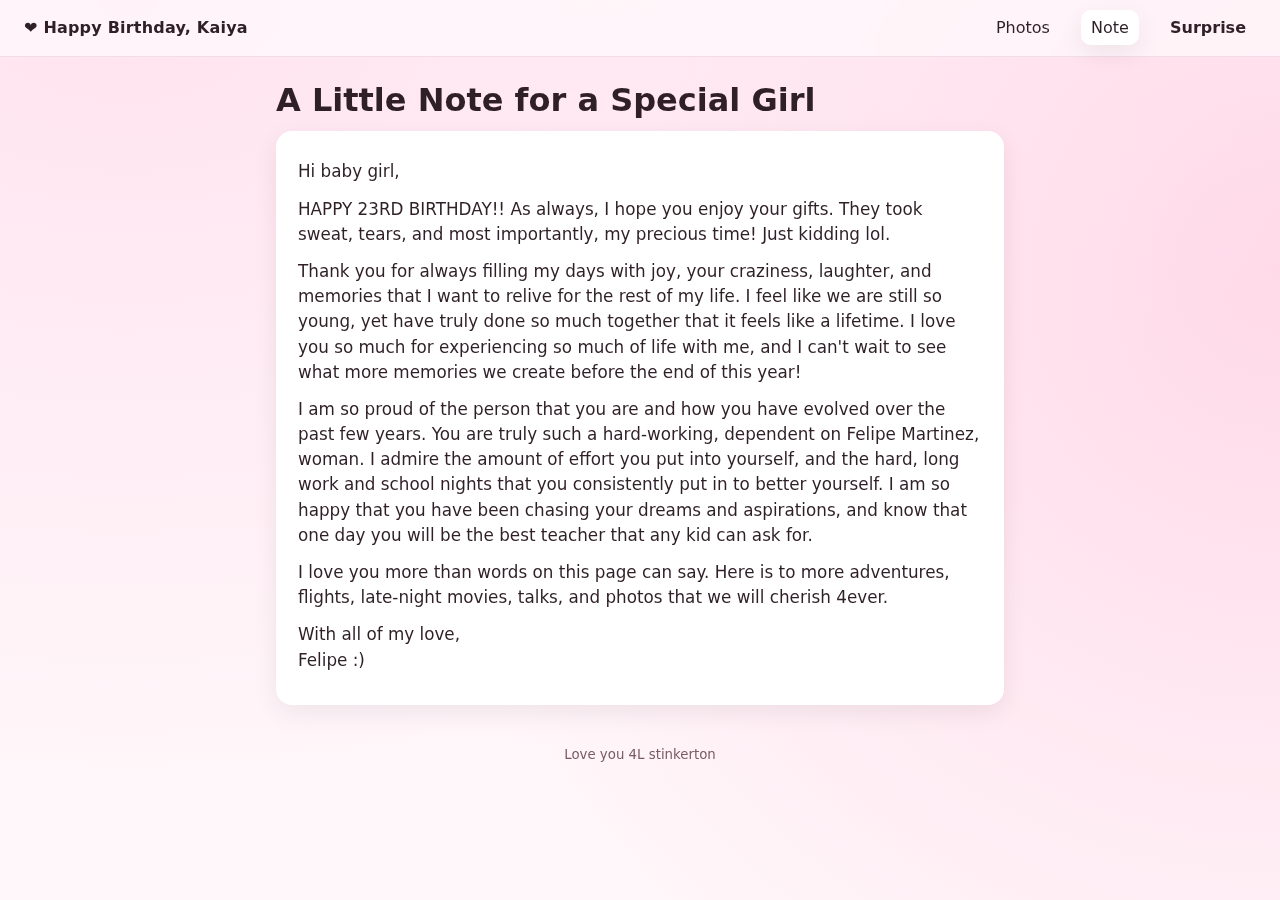
<file: note.html>
<!DOCTYPE html>
<html lang="en">
  <head>
    <meta charset="utf-8" />
    <meta name="viewport" content="width=device-width, initial-scale=1" />
    <title>A Note for Kaiya</title>
    <link rel="stylesheet" href="assets/css/styles.css" />
  </head>
  <body>
    <header class="site-header">
      <a class="brand" href="index.html">❤ Happy Birthday, Kaiya</a>
      <nav class="nav">
        <a href="photos.html">Photos</a>
        <a class="active" href="note.html">Note</a>
        <a class="gift-link" href="gift.html">Surprise</a>
      </nav>
    </header>

    <main class="container narrow">
      <h1>A Little Note for a Special Girl </h1>
      <article class="note">
        <p>Hi baby girl,</p>
        <p>HAPPY 23RD BIRTHDAY!! As always, I hope you enjoy your gifts. They took sweat, tears, and most importantly, my precious time! Just kidding lol.</p>
        <p>Thank you for always filling my days with joy, your craziness, laughter, and memories that I want to relive for the rest of my life. I feel like we are still so young, yet have truly done so much together that it feels like a lifetime. I love you so much for experiencing so much of life with me, and I can't wait to see what more memories we create before the end of this year!</p>
        <p>I am so proud of the person that you are and how you have evolved over the past few years. You are truly such a hard-working, dependent on Felipe Martinez, woman. I admire the amount of effort you put into yourself, and the hard, long work and school nights that you consistently put in to better yourself. I am so happy that you have been chasing your dreams and aspirations, and know that one day you will be the best teacher that any kid can ask for.</p>
        <p>I love you more than words on this page can say. Here is to more adventures, flights, late-night movies, talks, and photos that we will cherish 4ever.</p>
        <p>With all of my love,<br>Felipe :)</p>
        
      </article>
    </main>

    <footer class="site-footer">
      <small>Love you 4L stinkerton</small>
    </footer>
  </body>
  </html>
</file>
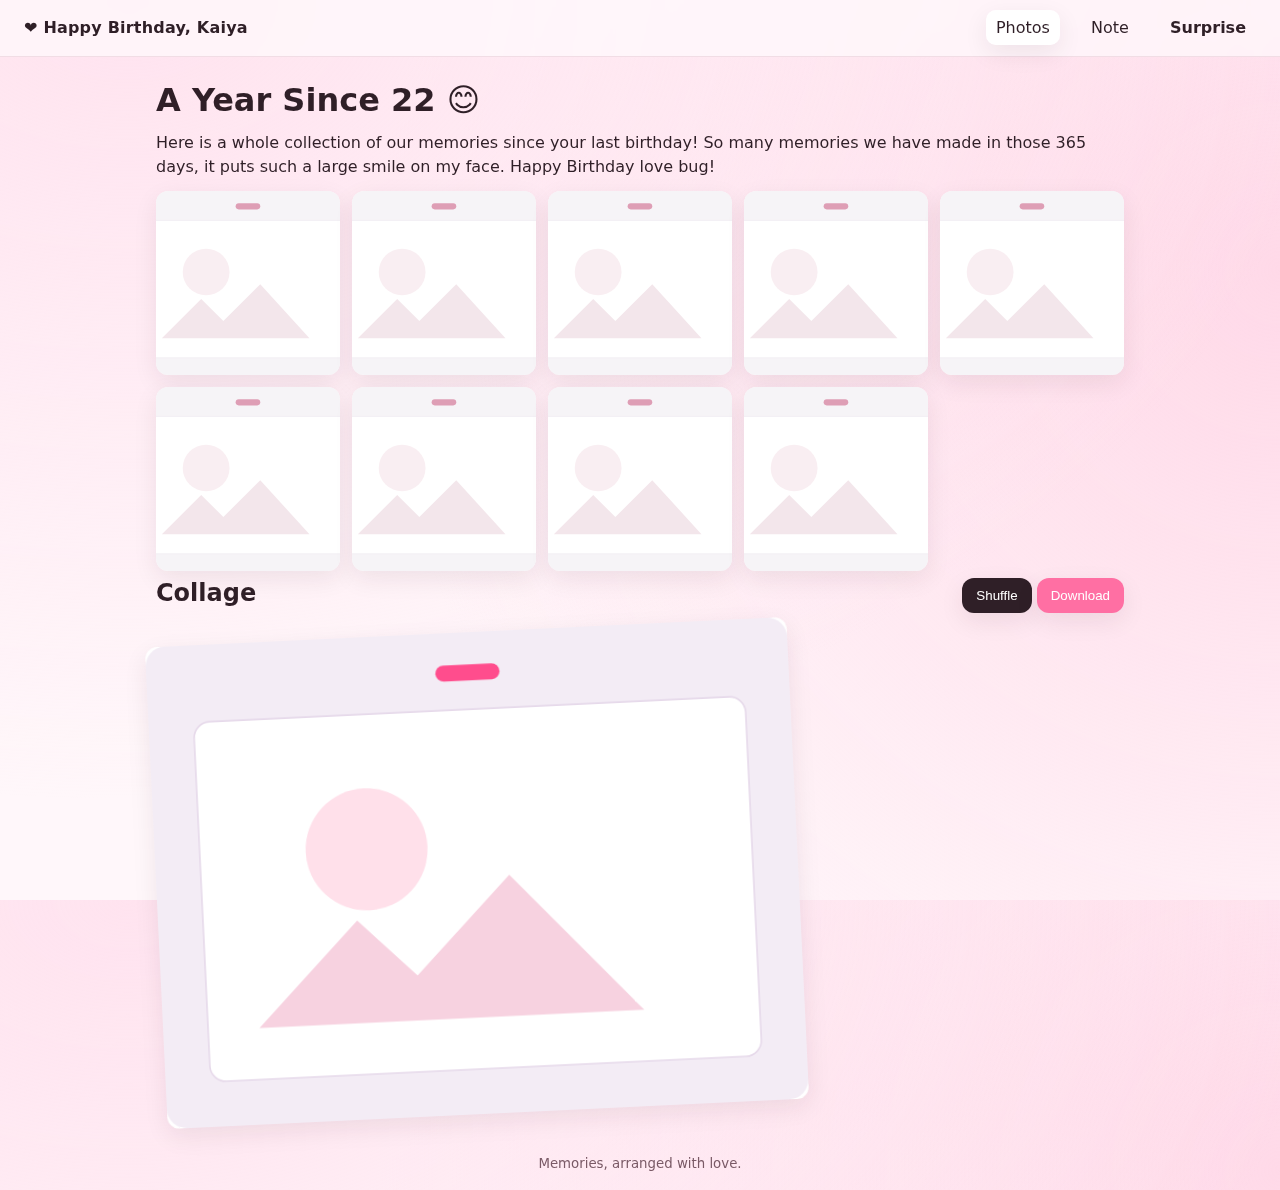
<file: photos.html>
<!DOCTYPE html>
<html lang="en">
  <head>
    <meta charset="utf-8" />
    <meta name="viewport" content="width=device-width, initial-scale=1" />
    <title>Kaiya’s Photos & Collage</title>
    <link rel="stylesheet" href="assets/css/styles.css" />
  </head>
  <body>
    <header class="site-header">
      <a class="brand" href="index.html">❤ Happy Birthday, Kaiya</a>
      <nav class="nav">
        <a class="active" href="photos.html">Photos</a>
        <a href="note.html">Note</a>
        <a class="gift-link" href="gift.html">Surprise</a>
      </nav>
    </header>

    <main class="container">
      <section>
        <h1>A Year Since 22 <span aria-label="smiling face" role="img">😊</span></h1>
        <p>Here is a whole collection of our memories since your last birthday! So many memories we have made in those 365 days, it puts such a large smile on my face. Happy Birthday love bug!</p>
        <div id="gallery" class="gallery" aria-live="polite"></div>
      </section>

      <section>
        <div class="section-header">
          <h2>Collage</h2>
          <div class="section-actions">
            <button id="shuffleCollage" class="button button-secondary">Shuffle</button>
            <button id="downloadCollage" class="button">Download</button>
          </div>
        </div>
        <div id="collage" class="collage"></div>
        <canvas id="collageCanvas" class="hidden" width="1200" height="800" aria-hidden="true"></canvas>
      </section>
    </main>

    <footer class="site-footer">
      <small>Memories, arranged with love.</small>
    </footer>

    <script src="assets/js/media.manifest.js"></script>
    <script src="assets/js/photos.js"></script>
    <script>
      // Populate gallery
      const galleryEl = document.getElementById('gallery');
      const collageEl = document.getElementById('collage');
      const collageCanvas = document.getElementById('collageCanvas');
      const ctx = collageCanvas.getContext('2d');

      function createImg(src) {
        const img = document.createElement('img');
        img.loading = 'lazy';
        img.decoding = 'async';
        img.src = src;
        img.onerror = () => { img.src = 'assets/img/photo-placeholder.svg'; };
        img.alt = 'Photo';
        return img;
      }
      function createVideo(src) {
        const vid = document.createElement('video');
        vid.src = src;
        vid.loop = true;
        vid.autoplay = true;
        vid.muted = true;
        vid.playsInline = true;
        vid.setAttribute('playsinline', '');
        vid.setAttribute('muted', '');
        vid.onerror = () => {};
        return vid;
      }

      function buildGallery() {
        galleryEl.innerHTML = '';
        const list = (window.MEDIA_LIST || window.PHOTOS || []);
        list.forEach(src => {
          const wrap = document.createElement('div');
          wrap.className = 'gallery-item';
          if (/\.(mp4|webm|ogg|mov|m4v)$/i.test(src)) {
            wrap.appendChild(createVideo(src));
          } else {
            wrap.appendChild(createImg(src));
          }
          galleryEl.appendChild(wrap);
        });
        if ((window.MEDIA_LIST || window.PHOTOS || []).length === 0) {
          // Show some placeholders if no photos yet
          for (let i = 0; i < 9; i++) {
            const wrap = document.createElement('div');
            wrap.className = 'gallery-item placeholder';
            const img = createImg('assets/img/photo-placeholder.svg');
            wrap.appendChild(img);
            galleryEl.appendChild(wrap);
          }
        }
      }

      function pickRandom(arr, n) {
        const copy = arr.slice();
        const out = [];
        while (copy.length && out.length < n) {
          const idx = Math.floor(Math.random() * copy.length);
          out.push(copy.splice(idx, 1)[0]);
        }
        return out;
      }

      function buildCollage() {
        collageEl.innerHTML = '';
        const sources = (window.MEDIA_IMAGES && window.MEDIA_IMAGES.length ? window.MEDIA_IMAGES : ['assets/img/photo-placeholder.svg']);
        const picks = pickRandom(sources, Math.min(12, sources.length || 12));
        const sizes = ['tile-s', 'tile-m', 'tile-l'];
        picks.forEach(src => {
          const d = document.createElement('div');
          d.className = 'tile ' + sizes[Math.floor(Math.random()*sizes.length)];
          d.style.rotate = ((Math.random() - 0.5) * 6).toFixed(2) + 'deg';
          d.appendChild(createImg(src));
          collageEl.appendChild(d);
        });
      }

      async function downloadCollage() {
        // Draw a simple canvas collage grid from currently displayed tiles
        const tiles = Array.from(collageEl.querySelectorAll('img'));
        const W = collageCanvas.width, H = collageCanvas.height;
        ctx.fillStyle = '#fff';
        ctx.fillRect(0,0,W,H);
        const cols = 4, rows = 3;
        const pad = 16;
        const cellW = (W - pad*(cols+1)) / cols;
        const cellH = (H - pad*(rows+1)) / rows;
        for (let r=0, i=0; r<rows; r++) {
          for (let c=0; c<cols; c++, i++) {
            const x = pad + c*(cellW+pad);
            const y = pad + r*(cellH+pad);
            const img = tiles[i % tiles.length];
            await new Promise(res => {
              if (img.complete) return res();
              img.onload = () => res();
              img.onerror = () => res();
            });
            try { ctx.drawImage(img, x, y, cellW, cellH); } catch (e) {}
          }
        }
        const url = collageCanvas.toDataURL('image/png');
        const a = document.createElement('a');
        a.href = url;
        a.download = 'collage.png';
        a.click();
      }

      document.getElementById('shuffleCollage').addEventListener('click', buildCollage);
      document.getElementById('downloadCollage').addEventListener('click', downloadCollage);

      buildGallery();
      buildCollage();
    </script>
  </body>
  </html>
</file>
<file: assets/css/styles.css>
:root {
  --bg: #fff7fa;         /* soft rose */
  --card: #ffffff;
  --ink: #2f1f27;        /* deep rose-brown */
  --muted: #7a5a66;      /* muted mauve */
  --accent: #ff6fa3;     /* light pink */
  --accent-2: #ff9ec2;   /* lighter pink */
  --ring: rgba(255, 111, 163, 0.35);
  --shadow: 0 8px 24px rgba(47, 31, 39, 0.08);
}

* { box-sizing: border-box; }
html, body { height: 100%; }
body {
  margin: 0;
  font: 16px/1.5 system-ui, -apple-system, Segoe UI, Roboto, Ubuntu, Cantarell, Noto Sans, Arial, "Apple Color Emoji", "Segoe UI Emoji";
  color: var(--ink);
  background: radial-gradient(1200px 800px at 10% 0%, #ffe3ef, transparent),
              radial-gradient(900px 900px at 100% 30%, #ffd9e8, transparent),
              var(--bg);
}

.site-header, .site-footer {
  display: flex; align-items: center; justify-content: space-between;
  gap: 16px;
  padding: 16px 24px;
}
.site-header { position: sticky; top: 0; backdrop-filter: saturate(1.2) blur(6px); background: rgba(255,255,255,0.6); border-bottom: 1px solid #f1dde5; }
.site-footer { color: var(--muted); justify-content: center; }

.brand { color: var(--ink); text-decoration: none; font-weight: 700; letter-spacing: .2px; }
.nav a { color: var(--ink); text-decoration: none; margin-left: 16px; padding: 8px 10px; border-radius: 10px; }
.nav a:hover, .nav a.active { background: var(--card); box-shadow: var(--shadow); }
.gift-link { color: var(--accent); font-weight: 600; }

.container { max-width: 1000px; margin: 24px auto; padding: 0 16px; }
.container.narrow { max-width: 760px; }
.hero { display: grid; place-items: center; min-height: calc(100vh - 160px); text-align: center; }
.hero-inner { background: var(--card); padding: 32px 28px; border-radius: 16px; box-shadow: var(--shadow); }
.hero-icon { width: 56px; opacity: .8; }
.cta-row { margin-top: 16px; display: flex; gap: 12px; justify-content: center; flex-wrap: wrap; }

h1, h2, h3 { line-height: 1.2; margin: 8px 0 12px; }
p { margin: 8px 0 12px; }
.muted { color: var(--muted); }

.button { background: var(--accent); color: white; border: none; padding: 10px 14px; border-radius: 12px; cursor: pointer; text-decoration: none; display: inline-block; box-shadow: var(--shadow); }
.button:hover { filter: brightness(1.04); }
.button:focus { outline: 3px solid var(--ring); outline-offset: 2px; }
.button-secondary { background: var(--ink); }
.button-accent { background: linear-gradient(135deg, var(--accent), var(--accent-2)); }

/* Gallery */
.gallery {
  display: grid;
  grid-template-columns: repeat(auto-fill, minmax(160px, 1fr));
  gap: 12px;
}
.gallery-item { background: var(--card); border-radius: 12px; overflow: hidden; box-shadow: var(--shadow); aspect-ratio: 1 / 1; display: grid; place-items: center; }
.gallery-item img { width: 100%; height: 100%; object-fit: cover; display: block; }
.gallery-item video { width: 100%; height: 100%; object-fit: cover; display: block; background: #000; }
.gallery-item.placeholder img { opacity: .6; filter: grayscale(.4); }

/* Collage */
.section-header { display: flex; align-items: center; justify-content: space-between; gap: 12px; }
.collage { margin-top: 12px; display: grid; grid-template-columns: repeat(6, 1fr); gap: 10px; }
.tile { background: var(--card); border-radius: 12px; box-shadow: var(--shadow); overflow: hidden; transform-origin: center center; }
.tile img { width: 100%; height: 100%; object-fit: cover; display: block; }
.tile-s { grid-column: span 2; grid-row: span 2; }
.tile-m { grid-column: span 3; grid-row: span 2; }
.tile-l { grid-column: span 4; grid-row: span 3; }
@media (max-width: 720px) {
  .collage { grid-template-columns: repeat(4, 1fr); }
  .tile-l { grid-column: span 4; grid-row: span 3; }
}

/* Note */
.note { background: var(--card); border-radius: 16px; padding: 20px 22px; box-shadow: var(--shadow); }
.note p { font-size: 1.05rem; }

/* Gift */
.gift { text-align: center; }
.gift-stage { margin: 16px auto; max-width: 880px; background: var(--card); border-radius: 16px; padding: 24px; box-shadow: var(--shadow); position: relative; }
.gift-box { position: relative; border: none; background: transparent; cursor: pointer; border-radius: 16px; padding: 0; }
.gift-box img { width: 180px; height: auto; display: block; margin: 20px auto; }
.gift-pulse { position: absolute; inset: 0; border-radius: 20px; border: 2px solid var(--accent); opacity: .6; animation: pulse 1.8s ease-in-out infinite; pointer-events: none; }
@keyframes pulse { 0% { transform: scale(.95); opacity: .7; } 70% { transform: scale(1.05); opacity: .2; } 100% { transform: scale(.95); opacity: .0; } }
.gift-reveal img { width: min(100%, 760px); border-radius: 12px; box-shadow: var(--shadow); }

.hidden { display: none !important; }
.confetti-canvas { position: absolute; inset: 0; width: 100%; height: 100%; pointer-events: none; border-radius: 16px; }

code { background: #f8e9ef; padding: 2px 6px; border-radius: 6px; }
</file>
